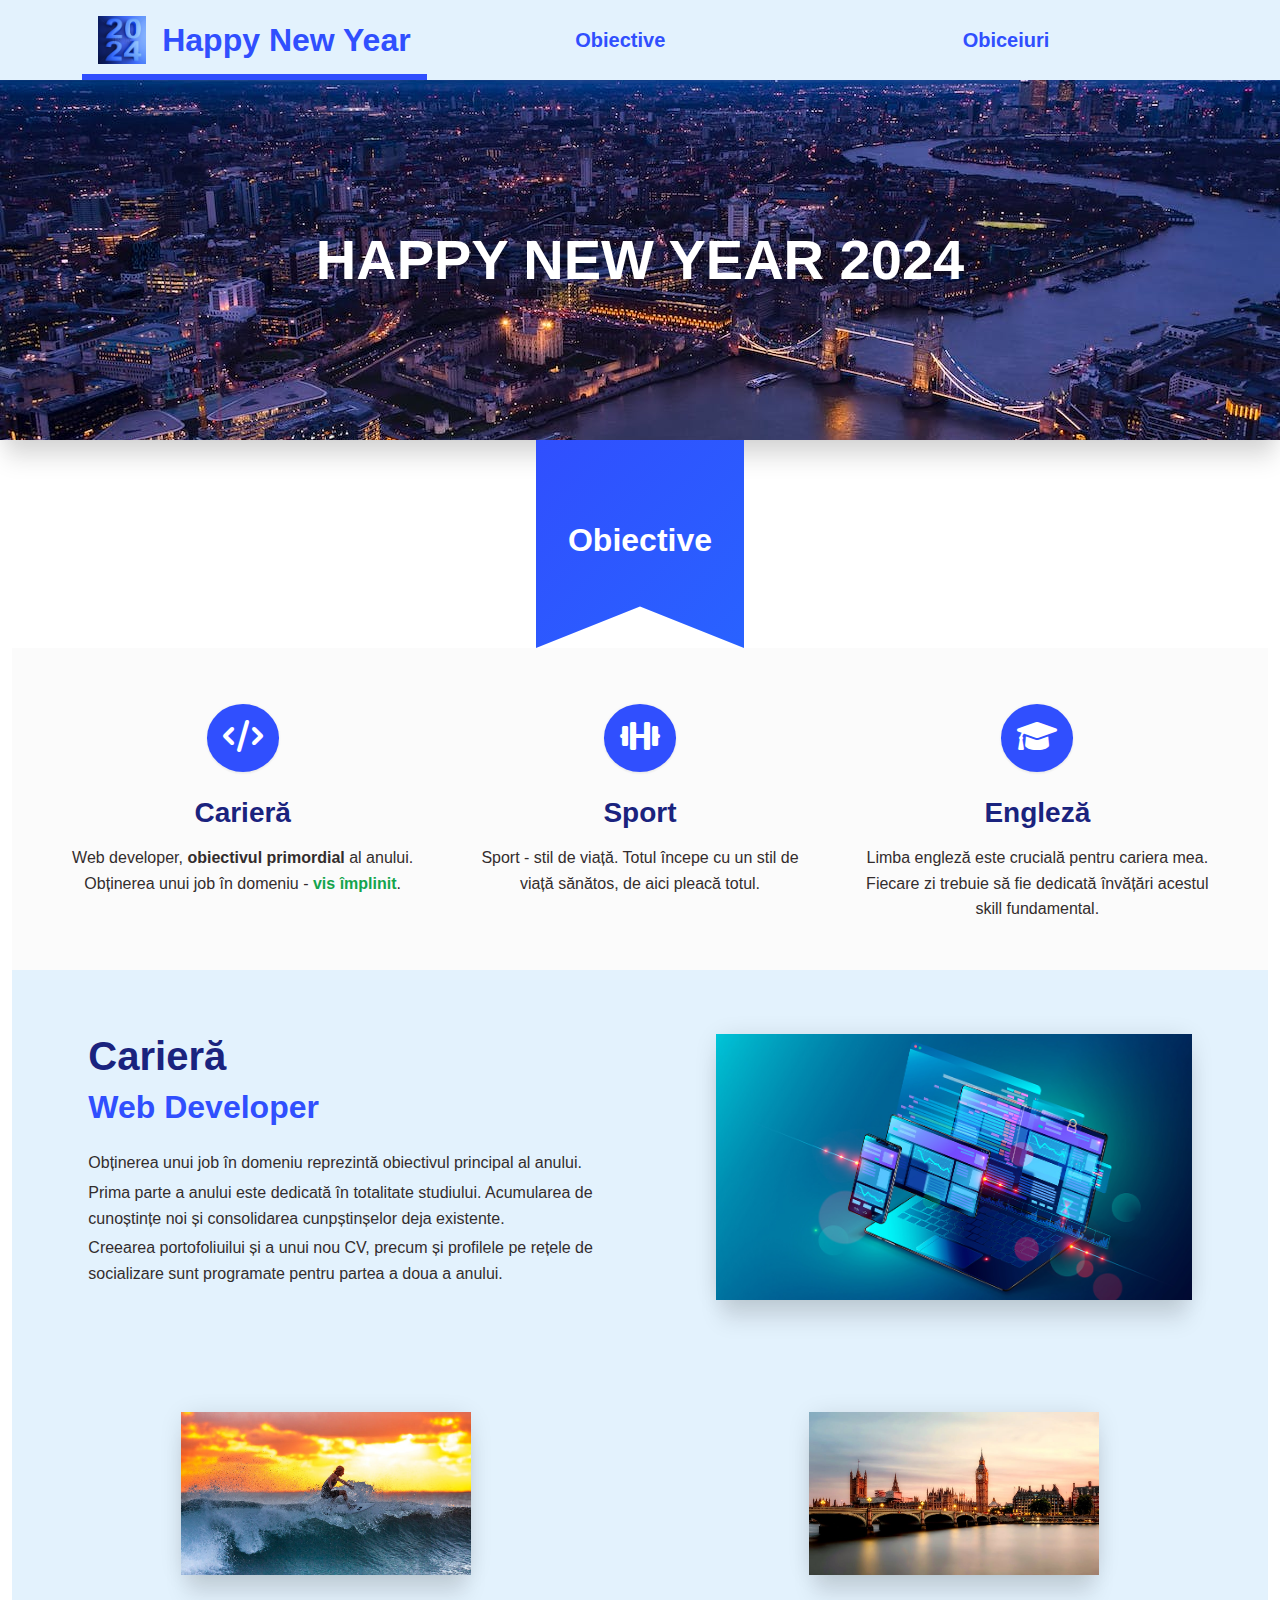
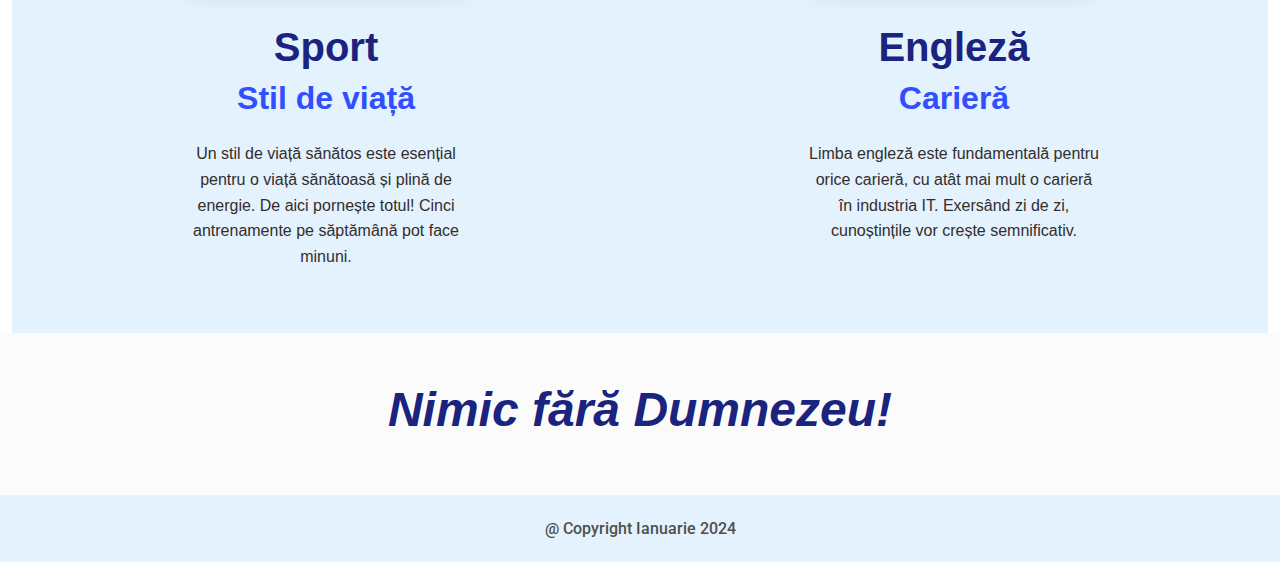
<file: index.html>
<!DOCTYPE html>
<html lang="en">

<head>
  <meta charset="UTF-8" />
  <meta name="viewport" content="width=device-width, initial-scale=1, shrink-to-fit=no" />
  <meta http-equiv="x-ua-compatible" content="ie=edge" />
  <title>Happy New Year 2024</title>
  <!-- Favicon -->
  <link rel="icon" href="img/2024.jpg" type="image/x-icon" />
  <!-- Font Awesome -->
  <link rel="stylesheet" href="https://cdnjs.cloudflare.com/ajax/libs/font-awesome/6.0.0/css/all.min.css" />
  <!-- Google Fonts Roboto -->
  <link rel="stylesheet" href="https://fonts.googleapis.com/css2?family=Roboto:wght@300;400;500;700;900&display=swap" />
  <!-- MDB -->
  <link rel="stylesheet" href="css/mdb.min.css" />
  <!-- My CSS -->
  <link rel="stylesheet" href="src/scss/style.css" />
</head>

<body>

  <!-- Header -->
  <header class="mb-0">
    <!-- Navbar -->
    <nav class="navbar navbar-expand-lg">
      <!-- Container wrapper -->
      <div class="container">
        <!-- Toggle button -->
        <button class="navbar-toggler" type="button" data-mdb-toggle="collapse"
          data-mdb-target="#navbarSupportedContent" aria-controls="navbarSupportedContent" aria-expanded="false"
          aria-label="Toggle navigation">
          <i class="fas fa-bars"></i>
        </button>

        <!-- Collapsible wrapper -->
        <div class="collapse navbar-collapse" id="navbarSupportedContent">
          <!-- Navbar brand -->
          <a class="navbar-brand active-link navbar-link ripple" data-ripple-color="blue" data-mdb-ripple-centered="true"
            href="index.html">
            <img src="img/2024.jpg" class="navbar-logo" alt="Fair Logo" />
            <h1 class="navbar-title">Happy New Year</h1>
          </a>
          <!-- Left links -->
          <ul class="navbar-nav d-flex justify-content-around">
            <li class="nav-item">
              <a class="nav-link navbar-link ripple" data-ripple-color="blue" data-mdb-ripple-centered="true"
                href="objectives.html">Obiective</a>
            </li>
            <li class="nav-item">
              <a class="nav-link navbar-link ripple" data-ripple-color="blue" data-mdb-ripple-centered="true"
                href="habits.html">Obiceiuri</a>
            </li>
          </ul>
          <!-- Left links -->
        </div>
        <!-- Collapsible wrapper -->
      </div>
      <!-- Container wrapper -->
    </nav>
    <!-- Navbar -->
    <!-- Intro -->
    <section class="container-fluid intro m-0 p-0 shadow-5-strong">
      <h1 class="title m-0">Happy new year 2024</h1>
    </section>
    <!-- Intro -->
    <!-- Hero -->
    <div class="hero">
      <!-- Background -->
      <svg xmlns="http://www.w3.org/2000/svg" viewBox="0 0 100 100" class="hero-background">
        <defs>
          <linearGradient id="customGradient" x1="0%" y1="0%" x2="100%" y2="100%">
            <stop offset="0%" style="stop-color: #304FFE;" />
            <stop offset="100%" style="stop-color: #2962FF;" />
          </linearGradient>
        </defs>
        <polygon points="0,0 100,0 100,100 50,80 0,100" fill="url(#customGradient)" />
      </svg>
      <!-- Background -->

      <!-- Content -->
      <div class="hero-content">
        <h1 class="title">Obiective</h1>
      </div>
      <!-- Content -->

    </div>
    <!-- Hero -->

  </header>
  <!-- Header -->

  <!-- Main -->
  <main class="mb-0">
    <!-- Container -->
    <div class="container-fluid">
      <!-- Main objectives -->
      <section class="row main-objectives gx-5 gy-4">
        <div class="col-lg-4 col-sm-6 col-12 text-center">
          <div class="p-3 custom-badge rounded-circle shadow-2 d-inline-block mb-4">
            <i class="fas fa-code fa-2x fa-fw"></i>
          </div>
          <h3 class="sub-title mb-3">Carieră</h3>
          <p class="text">
            Web developer, <strong>obiectivul primordial</strong> al anului. Obținerea unui job în domeniu - <strong
              class="text-success">vis împlinit</strong>.
          </p>
        </div>
        <div class="col-lg-4 col-sm-6 col-12 text-center">
          <div class="p-3 custom-badge rounded-circle shadow-2 d-inline-block mb-4">
            <i class="fas fa-dumbbell fa-2x fa-fw"></i>
          </div>
          <h3 class="sub-title mb-3">Sport</h3>
          <p class="text">
            Sport - stil de viață. Totul începe cu un stil de viață sănătos, de aici pleacă totul.
          </p>
        </div>
        <div class="col-lg-4 col-sm-6 col-12 text-center">
          <div class="p-3 custom-badge rounded-circle shadow-2 d-inline-block mb-4">
            <i class="fas fa-graduation-cap fa-2x fa-fw"></i>
          </div>
          <h3 class="sub-title mb-3">Engleză</h3>
          <p class="text">
            Limba engleză este crucială pentru cariera mea. Fiecare zi trebuie să fie dedicată învățări acestul skill
            fundamental.
          </p>
        </div>
      </section>
      <!-- Main objectives -->
      <!-- Web Developer -->
      <section class="row justify-content-center align-items-center web-developer py-3 gx-5 gy-4 m-0">
        <div class="col-xxl-4 col-lg-6 col-md-6 col-12">
          <h3 class="sub-title text-start mb-2">Carieră</h3>
          <h4 class="title text-start mb-4">Web Developer</h4>
          <p class="text mb-1">
            Obținerea unui job în domeniu reprezintă obiectivul principal al anului.
          </p>
          <p class="text mb-1">
            Prima parte a anului este dedicată în totalitate studiului. Acumularea de cunoștințe noi și
            consolidarea cunpștinșelor deja existente.
          </p>
          <p class="text">
            Creearea portofoliuilui și a unui nou CV, precum și profilele pe rețele de socializare sunt programate
            pentru
            partea a doua a anului.
          </p>
        </div>
        <div class="col-xxl-4 col-lg-5 col-md-6 col-12">
          <img src="img/web-dev.jpg" alt="Web Developer" class="img-fluid shadow-5-strong rounded-0 my-lg-4 my-xxl-5">
        </div>
      </section>
      <!-- Web Developer -->
      <!-- Sport & English -->
      <section class="row life py-5 gx-5 gy-4 m-0">
        <div class="col-sm-6 col-12">
          <div class="col-lg-6 col-sm-8 col-10 text-center mx-auto">
            <img src="img/sport.jpg" alt="Sport & English" class="img-fluid shadow-5-strong mb-5">
            <h3 class="sub-title mb-2">Sport</h3>
            <h4 class="title mb-4">Stil de viață</h4>
            <p class="text">
              Un stil de viață sănătos este esențial pentru o viață sănătoasă și plină de energie. De aici pornește
              totul!
              Cinci antrenamente pe săptămână pot face minuni.
            </p>
          </div>
        </div>
        <div class="col-sm-6 col-12">
          <div class="col-lg-6 col-sm-8 col-10 text-center mx-auto">
            <img src="img/english.jpg" alt="Sport & English" class="img-fluid shadow-5-strong mb-5">
            <h3 class="sub-title mb-2">Engleză</h3>
            <h4 class="title mb-4">Carieră</h4>
            <p class="text">
              Limba engleză este fundamentală pentru orice carieră, cu atât mai mult o carieră în industria IT.
              Exersând zi de zi, cunoștințile vor crește semnificativ.
            </p>
          </div>
        </div>
      </section>
      <!-- Sport & English -->
      <!-- Everything -->
      <section class="row everything p-5 text-center">
        <h3 class="title">Nimic fără Dumnezeu!</h3>
      </section>
      <!-- Everything -->
    </div>
    <!-- Container -->
    <!-- Scroll Button -->
    <a id="scroll-button" class="btn btn-floating btn-lg btn-scroll ripple">
      <i class="fas fa-caret-up fa-2x"></i>
    </a>
    <!-- Scroll Button -->
  </main>
  <!-- Main -->

  <!-- Footer -->
  <footer>
    <!-- Footer Copyright -->
    <section class="text-center p-4">
      <h6 class="mb-0">@ Copyright Ianuarie 2024</h6>
    </section>
    <!-- Footer Copyright -->
  </footer>
  <!-- Footer -->

  <!-- MDB -->
  <script type="text/javascript" src="js/mdb.min.js"></script>
  <!-- Custom scripts -->
  <script type="text/javascript" src="src/js/style.js"></script>
</body>

</html>
</file>
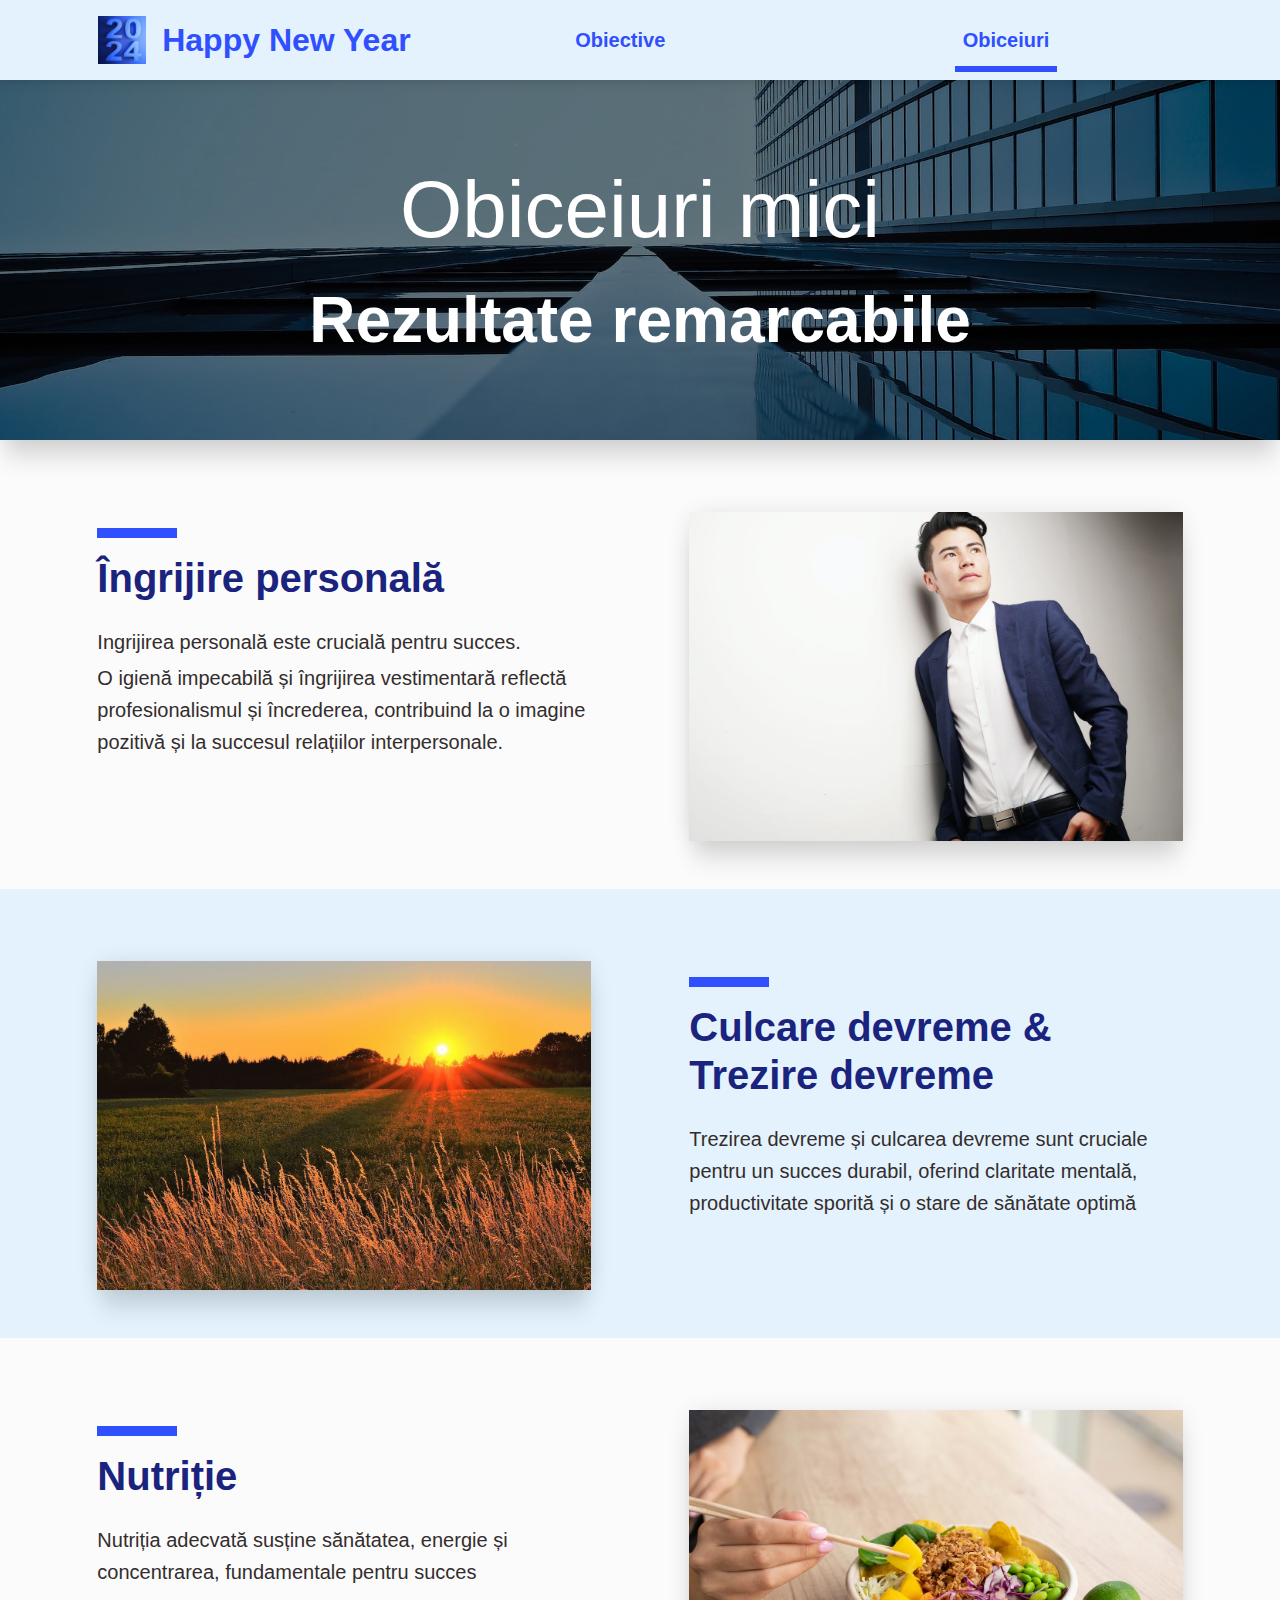
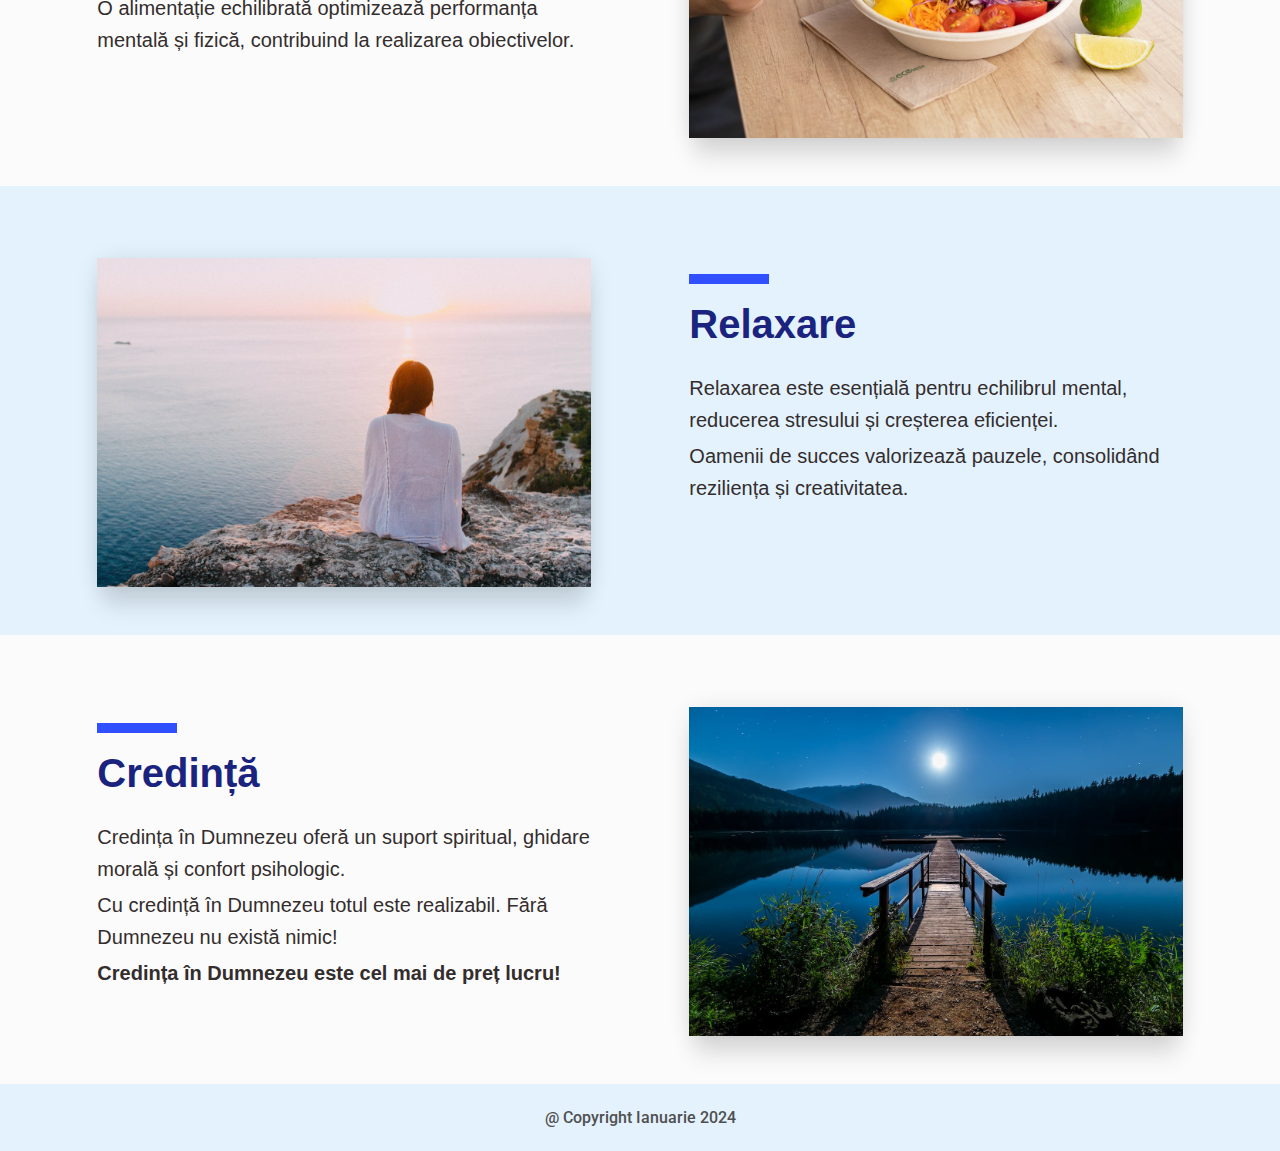
<file: habits.html>
<!DOCTYPE html>
<html lang="en">

<head>
    <meta charset="UTF-8" />
    <meta name="viewport" content="width=device-width, initial-scale=1, shrink-to-fit=no" />
    <meta http-equiv="x-ua-compatible" content="ie=edge" />
    <title>Obiceiuri</title>
    <!-- Favicon -->
    <link rel="icon" href="img/2024.jpg" type="image/x-icon" />
    <!-- Font Awesome -->
    <link rel="stylesheet" href="https://cdnjs.cloudflare.com/ajax/libs/font-awesome/6.0.0/css/all.min.css" />
    <!-- Google Fonts Roboto -->
    <link rel="stylesheet"
        href="https://fonts.googleapis.com/css2?family=Roboto:wght@300;400;500;700;900&display=swap" />
    <!-- MDB -->
    <link rel="stylesheet" href="css/mdb.min.css" />
    <!-- My CSS -->
    <link rel="stylesheet" href="src/scss/style.css" />
</head>

<body>

    <!-- Header -->
    <header class="mb-0">
        <!-- Navbar -->
        <nav class="navbar navbar-expand-lg">
            <!-- Container wrapper -->
            <div class="container">
                <!-- Toggle button -->
                <button class="navbar-toggler" type="button" data-mdb-toggle="collapse"
                    data-mdb-target="#navbarSupportedContent" aria-controls="navbarSupportedContent"
                    aria-expanded="false" aria-label="Toggle navigation">
                    <i class="fas fa-bars"></i>
                </button>

                <!-- Collapsible wrapper -->
                <div class="collapse navbar-collapse" id="navbarSupportedContent">
                    <!-- Navbar brand -->
                    <a class="navbar-brand navbar-link ripple" data-ripple-color="blue" data-mdb-ripple-centered="true"
                        href="index.html">
                        <img src="img/2024.jpg" class="navbar-logo" alt="Fair Logo" />
                        <h1 class="navbar-title">Happy New Year</h1>
                    </a>
                    <!-- Left links -->
                    <ul class="navbar-nav d-flex justify-content-around">
                        <li class="nav-item">
                            <a class="nav-link navbar-link ripple" data-ripple-color="blue" data-mdb-ripple-centered="true"
                                href="objectives.html">Obiective</a>
                        </li>
                        <li class="nav-item">
                            <a class="nav-link active-link navbar-link ripple" data-ripple-color="blue"
                                data-mdb-ripple-centered="true" href="habits.html">Obiceiuri</a>
                        </li>
                    </ul>
                    <!-- Left links -->
                </div>
                <!-- Collapsible wrapper -->
            </div>
            <!-- Container wrapper -->
        </nav>
        <!-- Navbar -->
        <!-- Intro -->
        <section class="container-fluid habits-intro p-0 m-0 shadow-5-strong">
            <!-- Mask -->
            <div class="habits-intro-mask">
                <h1 class="title m-0 mb-4">Obiceiuri mici</h1>
                <h2 class="sub-title m-0">Rezultate remarcabile</h2>
            </div>
            <!-- Mask -->
        </section>
        <!-- Intro -->
    </header>
    <!-- Header -->

    <!-- Main -->
    <main class="mb-0">
        <!-- Container -->
        <div class="container-fluid habits-content m-0 p-0">
            <!-- Appearance -->
            <section class="row appearance justify-content-around m-0 py-5 px-xl-5 px-md-4 px-3 gx-lg-5 gx-xl-0 gy-4">
                <!-- Content -->
                <div class="col-xxl-4 col-xl-5 col-lg-6 col-md-10 col-12">
                    <hr class="hr-title mb-3">
                    <h3 class="title mb-4">Îngrijire personală</h3>
                    <p class="text mb-1">
                        Ingrijirea personală este crucială pentru succes.
                    </p>
                    <p class="text m-0">
                        O igienă impecabilă și îngrijirea vestimentară
                        reflectă profesionalismul și încrederea, contribuind la o imagine pozitivă și la succesul
                        relațiilor interpersonale.
                    </p>
                </div>
                <!-- Content -->
                <!-- Image -->
                <div class="col-xxl-4 col-xl-5 col-lg-6 col-md-10 col-12 align-self-lg-center">
                    <img src="img/suit.jpg" alt="Băiat îmbrăcat la costum" class="img-fluid shadow-5-strong rounded-0">
                </div>
                <!-- Image -->
            </section>
            <!-- Appearance -->
            <!-- Rest -->
            <section class="row rest justify-content-around m-0 py-5 px-xl-5 px-md-4 px-3 gx-lg-5 gx-xl-0 gy-4">
                <!-- Image -->
                <div class="col-xxl-4 col-xl-5 col-lg-6 col-md-10 col-12 align-self-lg-cente order-lg-1 order-2">
                    <img src="img/sunrise.jpg" alt="Răsărit de soare" class="img-fluid shadow-5-strong rounded-0">
                </div>
                <!-- Image -->
                <!-- Content -->
                <div class="col-xxl-4 col-xl-5 col-lg-6 col-md-10 col-12 order-lg-2 order-1">
                    <hr class="hr-title mb-3">
                    <h3 class="title mb-4">Culcare devreme & Trezire devreme</h3>
                    <p class="text m-0">
                        Trezirea devreme și culcarea devreme sunt cruciale pentru un succes durabil, oferind claritate
                        mentală, productivitate sporită și o stare de sănătate optimă
                    </p>
                </div>
                <!-- Content -->
            </section>
            <!-- Rest -->
            <!-- Nutrition -->
            <section class="row nutrition justify-content-around m-0 py-5 px-xl-5 px-md-4 px-3 gx-lg-5 gx-xl-0 gy-4">
                <!-- Content -->
                <div class="col-xxl-4 col-xl-5 col-lg-6 col-md-10 col-12">
                    <hr class="hr-title mb-3">
                    <h3 class="title mb-4">Nutriție</h3>
                    <p class="text mb-1">
                        Nutriția adecvată susține sănătatea, energie și concentrarea, fundamentale pentru succes
                    </p>
                    <p class="text m-0">
                        O alimentație echilibrată optimizează performanța mentală și fizică, contribuind la realizarea
                        obiectivelor.
                    </p>
                </div>
                <!-- Content -->
                <!-- Image -->
                <div class="col-xxl-4 col-xl-5 col-lg-6 col-md-10 col-12 align-self-lg-center">
                    <img src="img/nutrition.jpg" alt="Imagine cu mâncare sănătoasă"
                        class="img-fluid shadow-5-strong rounded-0">
                </div>
                <!-- Image -->
            </section>
            <!-- Nutrition -->
            <!-- Relaxation -->
            <section class="row relaxation justify-content-around m-0 py-5 px-xl-5 px-md-4 px-3 gx-lg-5 gx-xl-0 gy-4">
                <!-- Image -->
                <div class="col-xxl-4 col-xl-5 col-lg-6 col-md-10 col-12 align-self-lg-center order-lg-1 order-2">
                    <img src="img/relaxation.jpg" alt="Imagine cu o fată care privește apusul sau răsăritul de soare"
                        class="img-fluid shadow-5-strong rounded-0">
                </div>
                <!-- Image -->
                <!-- Content -->
                <div class="col-xxl-4 col-xl-5 col-lg-6 col-md-10 col-12 order-lg-2 order-1">
                    <hr class="hr-title mb-3">
                    <h3 class="title mb-4">Relaxare</h3>
                    <p class="text mb-1">
                        Relaxarea este esențială pentru echilibrul mental, reducerea stresului și creșterea eficienței.
                    </p>
                    <p class="text m-0">
                        Oamenii de succes valorizează pauzele, consolidând reziliența și creativitatea.
                    </p>
                </div>
                <!-- Content -->
            </section>
            <!-- Relaxation -->
            <!-- Faith -->
            <section class="row Faith justify-content-around m-0 py-5 px-xl-5 px-md-4 px-3 gx-lg-5 gx-xl-0 gy-4">
                <!-- Content -->
                <div class="col-xxl-4 col-xl-5 col-lg-6 col-md-10 col-12">
                    <hr class="hr-title mb-3">
                    <h3 class="title mb-4">Credință</h3>
                    <p class="text mb-1">
                        Credința în Dumnezeu oferă un suport spiritual, ghidare morală și confort psihologic.
                    </p>
                    <p class="text mb-1">
                        Cu credință în Dumnezeu totul este realizabil. Fără Dumnezeu nu există nimic!
                    </p>
                    <p class="text m-0">
                        <strong>Credința în Dumnezeu este cel mai de preț lucru!</strong>
                    </p>
                </div>
                <!-- Content -->
                <!-- Image -->
                <div class="col-xxl-4 col-xl-5 col-lg-6 col-md-10 col-12 align-self-lg-center">
                    <img src="img/sky-full-moon.jpg" alt="Cer cu lună plină"
                        class="img-fluid shadow-5-strong rounded-0">
                </div>
                <!-- Image -->
            </section>
            <!-- Faith -->
        </div>
        <!-- Container -->
        <!-- Scroll Button -->
        <a id="scroll-button" class="btn btn-floating btn-lg btn-scroll ripple">
            <i class="fas fa-caret-up fa-2x"></i>
        </a>
        <!-- Scroll Button -->
    </main>
    <!-- Main -->

    <!-- Footer -->
    <footer>
        <!-- Footer Copyright -->
        <section class="text-center p-4">
            <h6 class="mb-0">@ Copyright Ianuarie 2024</h6>
        </section>
        <!-- Footer Copyright -->
    </footer>
    <!-- Footer -->

    <!-- MDB -->
    <script type="text/javascript" src="js/mdb.min.js"></script>
    <!-- Custom scripts -->
    <script type="text/javascript" src="src/js/style.js"></script>
</body>

</html>
</file>
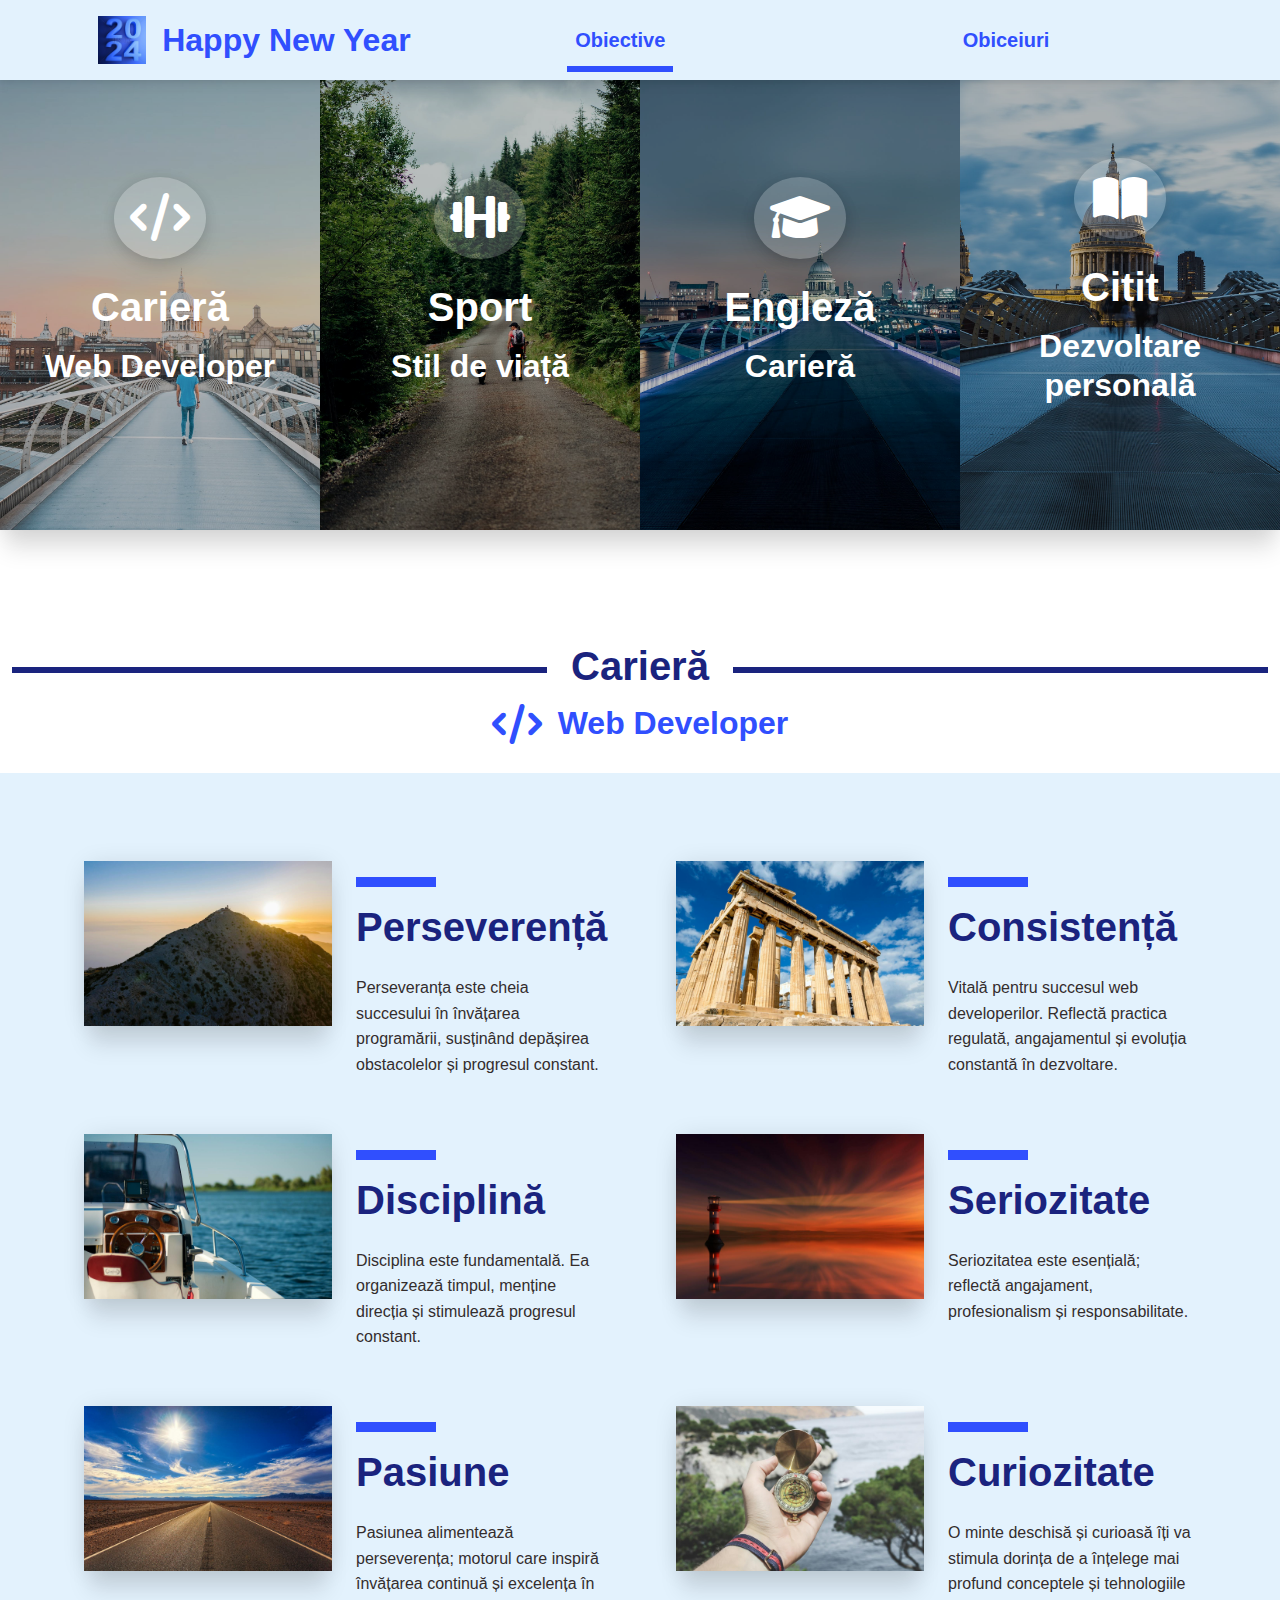
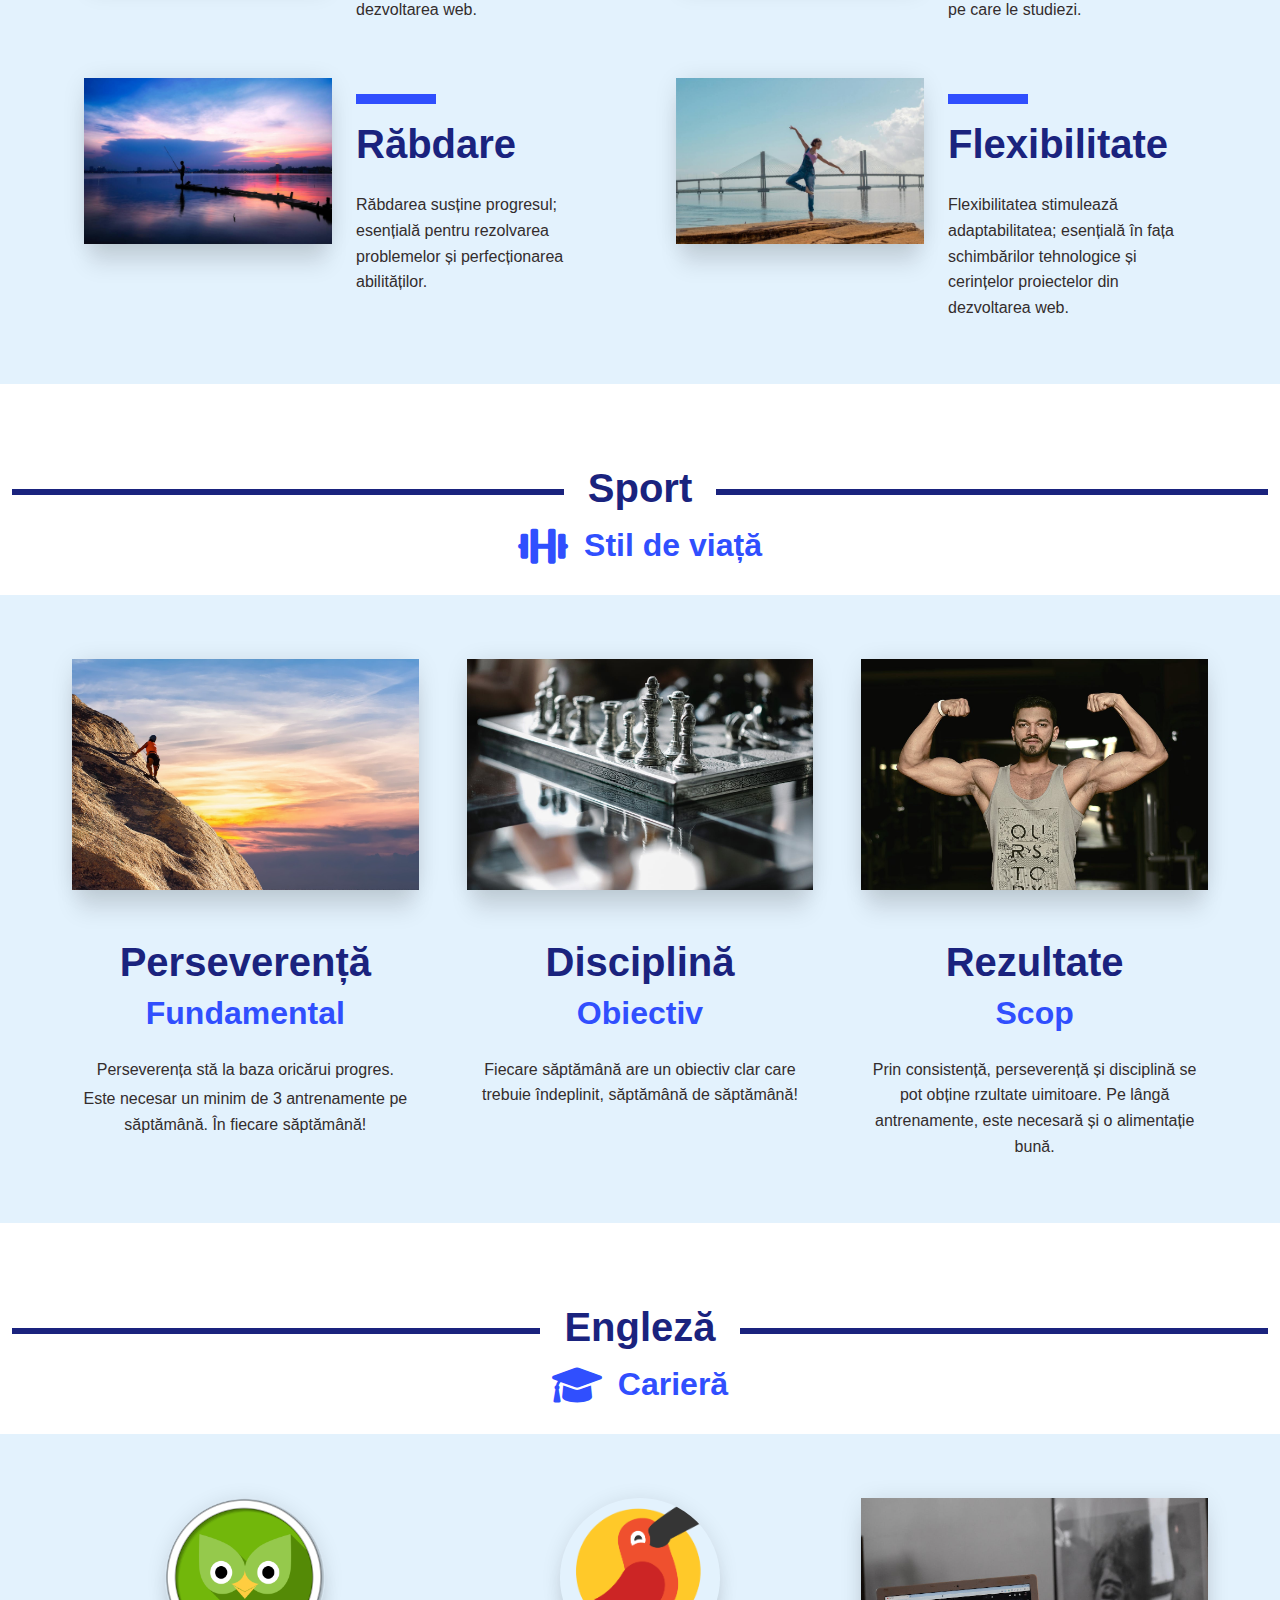
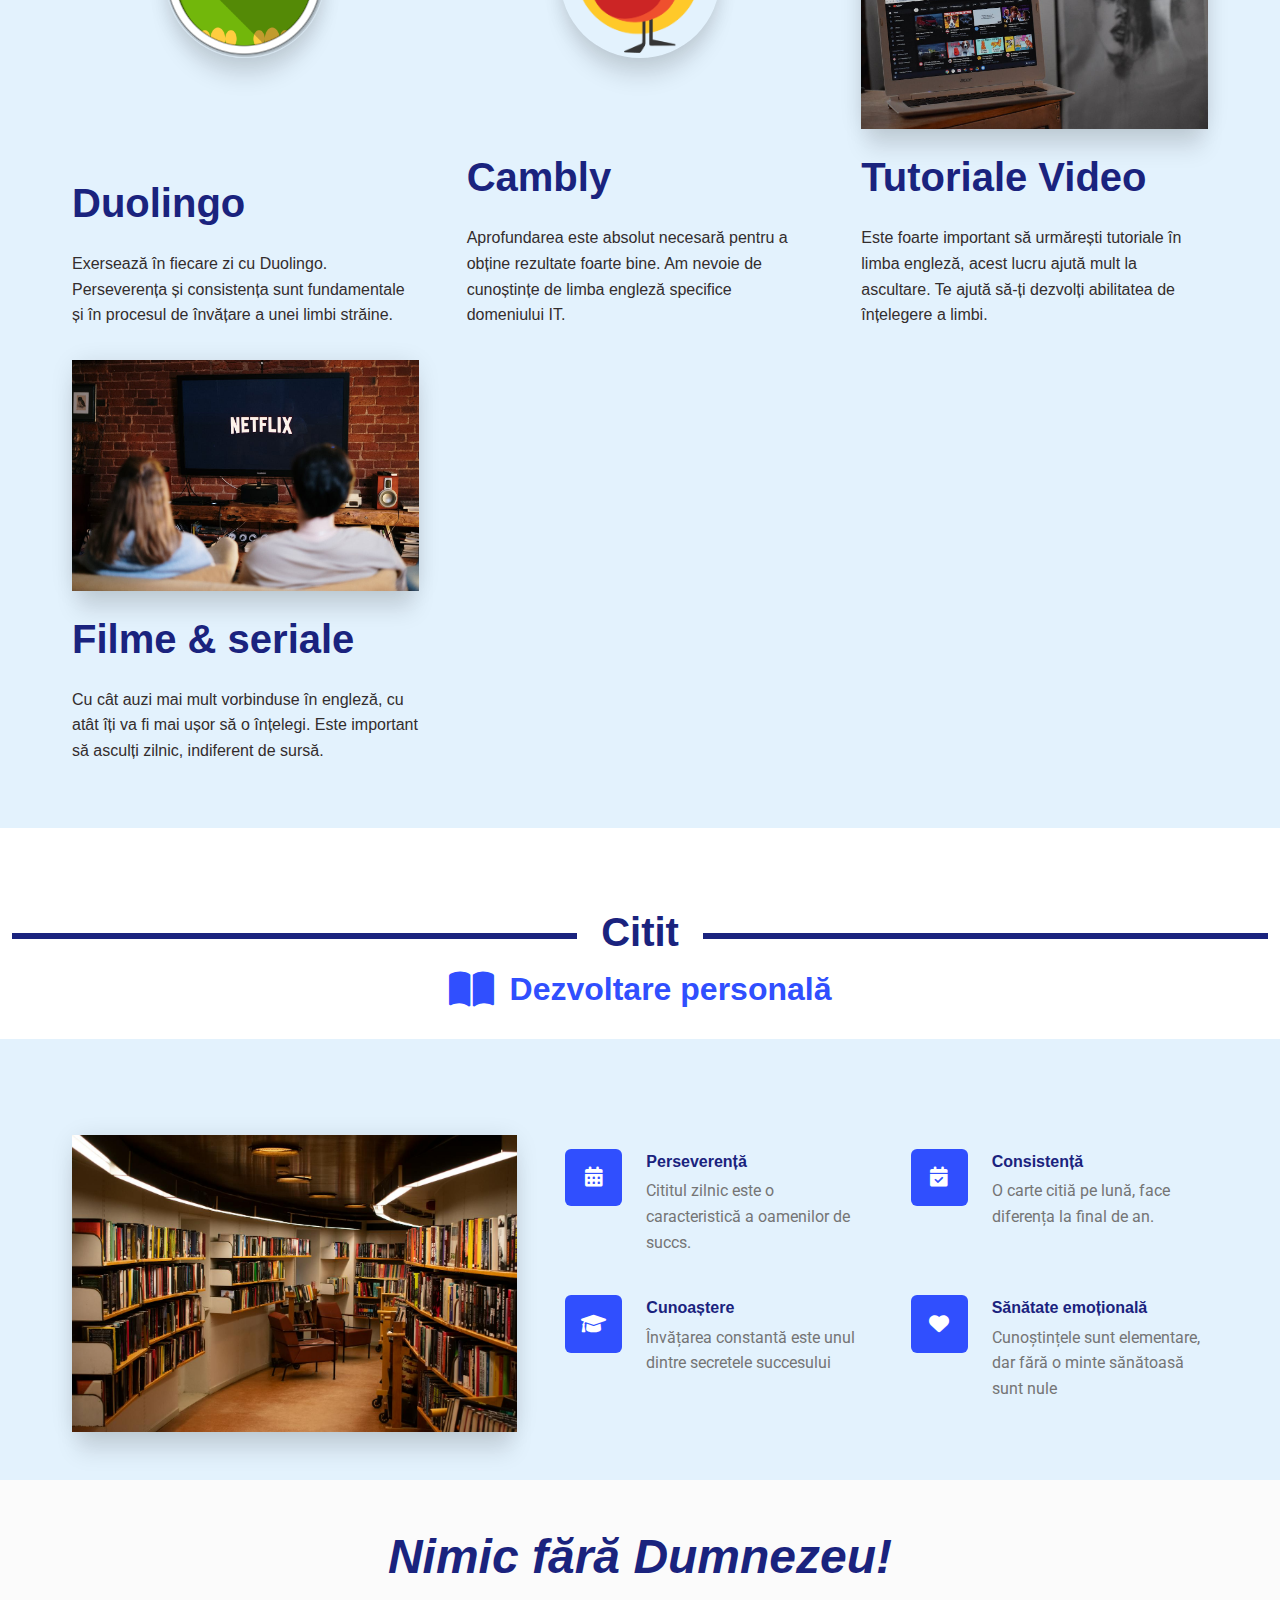
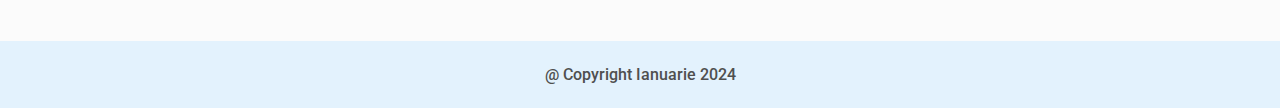
<file: objectives.html>
<!DOCTYPE html>
<html lang="en">

<head>
    <meta charset="UTF-8">
    <meta name="viewport" content="width=device-width, initial-scale=1, shrink-to-fit=no" />
    <meta http-equiv="x-ua-compatible" content="ie=edge" />
    <title>Obiective</title>
    <!-- Favicon -->
    <link rel="icon" href="img/2024.jpg" type="image/x-icon" />
    <!-- Font Awesome -->
    <link rel="stylesheet" href="https://cdnjs.cloudflare.com/ajax/libs/font-awesome/6.0.0/css/all.min.css" />
    <!-- Google Fonts Roboto -->
    <link rel="stylesheet"
        href="https://fonts.googleapis.com/css2?family=Roboto:wght@300;400;500;700;900&display=swap" />
    <!-- MDB -->
    <link rel="stylesheet" href="css/mdb.min.css" />
    <!-- My CSS -->
    <link rel="stylesheet" href="src/scss/style.css" />
</head>

<body>

    <!-- Header -->
    <header class="mb-lg-7 mb-5">
        <!-- Navbar -->
        <nav class="navbar navbar-expand-lg">
            <!-- Container wrapper -->
            <div class="container">
                <!-- Toggle button -->
                <button class="navbar-toggler" type="button" data-mdb-toggle="collapse"
                    data-mdb-target="#navbarSupportedContent" aria-controls="navbarSupportedContent"
                    aria-expanded="false" aria-label="Toggle navigation">
                    <i class="fas fa-bars"></i>
                </button>

                <!-- Collapsible wrapper -->
                <div class="collapse navbar-collapse" id="navbarSupportedContent">
                    <!-- Navbar brand -->
                    <a class="navbar-brand navbar-link ripple" data-ripple-color="blue" data-mdb-ripple-centered="true"
                        href="index.html">
                        <img src="img/2024.jpg" class="navbar-logo" alt="Fair Logo" />
                        <h1 class="navbar-title">Happy New Year</h1>
                    </a>
                    <!-- Left links -->
                    <ul class="navbar-nav d-flex justify-content-around">
                        <li class="nav-item">
                            <a class="nav-link active-link navbar-link ripple" data-ripple-color="blue"
                                data-mdb-ripple-centered="true" href="objectives.html">Obiective</a>
                        </li>
                        <li class="nav-item">
                            <a class="nav-link navbar-link ripple" data-ripple-color="blue"
                                data-mdb-ripple-centered="true" href="habits.html">Obiceiuri</a>
                        </li>
                    </ul>
                    <!-- Left links -->
                </div>
                <!-- Collapsible wrapper -->
            </div>
            <!-- Container wrapper -->
        </nav>
        <!-- Navbar -->

        <!-- Intro -->
        <section class="container-fluid main-intro m-0 shadow-5-strong rounded-0">
            <div class="row h-100">
                <div class="col-lg-3 col-sm-6 main-intro-career p-0 m-0 order-lg-1 order-3">
                    <div
                        class="main-intro-mask d-flex flex-column justify-content-center align-items-center p-lg-0 p-5">
                        <div class="p-3 custom-badge rounded-circle shadow-4-strong d-inline-block mb-4">
                            <i class="fas fa-code fa-3x fa-fw"></i>
                        </div>
                        <h3 class="title mb-3">Carieră</h3>
                        <h4 class="sub-title text-center mb-lg-5 mb-0">Web Developer</h4>
                    </div>
                </div>
                <div class="col-lg-3 col-sm-6 main-intro-sport p-0 m-0 order-lg-2 order-1">
                    <div
                        class="main-intro-mask d-flex flex-column justify-content-center align-items-center p-lg-0 p-5">
                        <div class="p-3 custom-badge rounded-circle shadow-4-strong d-inline-block mb-4">
                            <i class="fas fa-dumbbell fa-3x fa-fw"></i>
                        </div>
                        <h3 class="title mb-3">Sport</h3>
                        <h4 class="sub-title text-center mb-lg-5 mb-0">Stil de viață</h4>
                    </div>
                </div>
                <div class="col-lg-3 col-sm-6 main-intro-english p-0 m-0 order-lg-3 order-2">
                    <div
                        class="main-intro-mask d-flex flex-column justify-content-center align-items-center p-lg-0 p-5">
                        <div class="p-3 custom-badge rounded-circle shadow-4-strong d-inline-block mb-4">
                            <i class="fas fa-graduation-cap fa-3x fa-fw"></i>
                        </div>
                        <h3 class="title mb-3">Engleză</h3>
                        <h4 class="sub-title text-center mb-lg-5 mb-0">Carieră</h4>
                    </div>
                </div>
                <div class="col-lg-3 col-sm-6 main-intro-book p-0 m-0 order-4">
                    <div
                        class="main-intro-mask d-flex flex-column justify-content-center align-items-center p-lg-0 py-5 px-3 px-xxl-0">
                        <div class="p-3 custom-badge rounded-circle shadow-4-strong d-inline-block mb-4">
                            <i class="fas fa-book-open fa-3x fa-fw"></i>
                        </div>
                        <h3 class="title mb-3">Citit</h3>
                        <h4 class="sub-title mb-lg-5 mb-0 text-center">Dezvoltare personală</h4>
                    </div>
                </div>
            </div>
        </section>
        <!-- Intro -->
    </header>
    <!-- Header -->

    <!-- Main -->
    <main>
        <!-- Container -->
        <div class="container-fluid pt-5 pb-0 px-0 m-0">
            <!-- Career -->
            <section class="row career m-0 mb-xl-8 mb-lg-7 mb-5">
                <!-- Title -->
                <div class="col-12 career-heading mb-4">
                    <div class="row align-items-center">
                        <div class="col">
                            <hr class="hr-heading">
                        </div>
                        <div class="col-auto">
                            <h1 class="sub-title">Carieră</h1>
                        </div>
                        <div class="col">
                            <hr class="hr-heading">
                        </div>
                    </div>
                    <div class="row">
                        <div class="col-12 d-flex justify-content-center align-items-center title">
                            <i class="fas fa-code fa-lg me-3"></i>
                            <span>Web Developer</span>
                        </div>
                    </div>
                </div>
                <!-- Title -->

                <!-- Content -->
                <div class="col-12 px-xxl-0 py-md-5 px-md-5 p-3 career-content">
                    <!-- Grid row 1 -->
                    <div class="row m-0 gx-5 gy-3 justify-content-around">
                        <div class="col-xxl-5 col-lg-6 col-12">
                            <div class="row m-0 g-4 justify-content-around">
                                <div class="col-6">
                                    <img src="img/top-montain.jpg" alt="Pe vârf de munte"
                                        class="img-fluid shadow-5-strong rounded-0">
                                </div>
                                <div class="col-6">
                                    <hr class="hr-title">
                                    <h3 class="sub-title mb-4">Perseverență</h3>
                                    <p class="text">
                                        Perseveranța este cheia succesului în învățarea programării, susținând depășirea
                                        obstacolelor și progresul constant.
                                    </p>
                                </div>
                            </div>
                        </div>
                        <div class="col-xxl-5 col-lg-6 col-12">
                            <div class="row m-0 g-4 justify-content-around">
                                <div class="col-6">
                                    <img src="img/foundation.jpg" alt="Athena, clădire antică."
                                        class="img-fluid shadow-5-strong rounded-0">
                                </div>
                                <div class="col-6">
                                    <hr class="hr-title">
                                    <h3 class="sub-title mb-4">Consistență</h3>
                                    <p class="text">
                                        Vitală pentru succesul web developerilor. Reflectă practica regulată,
                                        angajamentul
                                        și evoluția constantă în dezvoltare.
                                    </p>
                                </div>
                            </div>
                        </div>
                    </div>
                    <!-- Grid row 1 -->
                    <!-- Grid row 2 -->
                    <div class="row m-0 gx-5 gy-3 justify-content-around">
                        <div class="col-xxl-5 col-lg-6 col-12">
                            <div class="row m-0 g-4 justify-content-around">
                                <div class="col-6">
                                    <img src="img/ship-rubber.jpg" alt="Cârmă de corabie"
                                        class="img-fluid shadow-5-strong rounded-0">
                                </div>
                                <div class="col-6">
                                    <hr class="hr-title">
                                    <h3 class="sub-title mb-4">Disciplină</h3>
                                    <p class="text">
                                        Disciplina este fundamentală. Ea organizează timpul, menține direcția și
                                        stimulează
                                        progresul constant.
                                    </p>
                                </div>
                            </div>
                        </div>
                        <div class="col-xxl-5 col-lg-6 col-12">
                            <div class="row m-0 g-4 justify-content-around">
                                <div class="col-6">
                                    <img src="img/lighthouse.jpg" alt="Far care luminează"
                                        class="img-fluid shadow-5-strong rounded-0">
                                </div>
                                <div class="col-6">
                                    <hr class="hr-title">
                                    <h3 class="sub-title mb-4">Seriozitate</h3>
                                    <p class="text">
                                        Seriozitatea este esențială; reflectă angajament, profesionalism și
                                        responsabilitate.
                                </div>
                            </div>
                        </div>
                    </div>
                    <!-- Grid row 2 -->
                    <!-- Grid row 3 -->
                    <div class="row m-0 gx-5 gy-3 justify-content-around">
                        <div class="col-xxl-5 col-lg-6 col-12">
                            <div class="row m-0 g-4 justify-content-around">
                                <div class="col-6">
                                    <img src="img/sun-road.jpg" alt="Soare care luminează drumul"
                                        class="img-fluid shadow-5-strong rounded-0">
                                </div>
                                <div class="col-6">
                                    <hr class="hr-title">
                                    <h3 class="sub-title mb-4">Pasiune</h3>
                                    <p class="text">
                                        Pasiunea alimentează perseverența; motorul care inspiră învățarea continuă și
                                        excelența în dezvoltarea web.
                                    </p>
                                </div>
                            </div>
                        </div>
                        <div class="col-xxl-5 col-lg-6 col-12">
                            <div class="row m-0 g-4 justify-content-around">
                                <div class="col-6">
                                    <img src="img/compass.jpg" alt="Busolă"
                                        class="img-fluid shadow-5-strong rounded-0">
                                </div>
                                <div class="col-6">
                                    <hr class="hr-title">
                                    <h3 class="sub-title mb-4">Curiozitate</h3>
                                    <p class="text">
                                        O minte deschisă și curioasă îți va stimula dorința de a înțelege mai profund
                                        conceptele și tehnologiile pe care le studiezi.
                                </div>
                            </div>
                        </div>
                    </div>
                    <!-- Grid row 3 -->
                    <!-- Grid row 4 -->
                    <div class="row m-0 gx-5 gy-3 justify-content-around">
                        <div class="col-xxl-5 col-lg-6 col-12">
                            <div class="row m-0 g-4 justify-content-around">
                                <div class="col-6">
                                    <img src="img/fishing.jpg" alt="Pescuit"
                                        class="img-fluid shadow-5-strong rounded-0">
                                </div>
                                <div class="col-6">
                                    <hr class="hr-title">
                                    <h3 class="sub-title mb-4">Răbdare</h3>
                                    <p class="text">
                                        Răbdarea susține progresul; esențială pentru rezolvarea problemelor și
                                        perfecționarea abilităților.
                                    </p>
                                </div>
                            </div>
                        </div>
                        <div class="col-xxl-5 col-lg-6 col-12">
                            <div class="row m-0 g-4 justify-content-around">
                                <div class="col-6">
                                    <img src="img/flexibility-exercises.jpg" alt="Fată care face sport/yoga"
                                        class="img-fluid shadow-5-strong rounded-0">
                                </div>
                                <div class="col-6">
                                    <hr class="hr-title">
                                    <h3 class="sub-title mb-4">Flexibilitate</h3>
                                    <p class="text">
                                        Flexibilitatea stimulează adaptabilitatea; esențială în fața schimbărilor
                                        tehnologice și cerințelor proiectelor din dezvoltarea web.
                                </div>
                            </div>
                        </div>
                    </div>
                    <!-- Grid row 4 -->
                </div>
                <!-- Content -->
            </section>
            <!-- Career -->
            <!-- Sport -->
            <section class="row sport m-0 mb-xl-8 mb-lg-7 mb-5">
                <!-- Title -->
                <div class="col-12 sport-heading mb-4">
                    <div class="row align-items-center">
                        <div class="col">
                            <hr class="hr-heading">
                        </div>
                        <div class="col-auto">
                            <h1 class="sub-title">Sport</h1>
                        </div>
                        <div class="col">
                            <hr class="hr-heading">
                        </div>
                    </div>
                    <div class="row">
                        <div class="col-12 d-flex justify-content-center align-items-center title">
                            <i class="fas fa-dumbbell fa-lg me-3"></i>
                            <span>Stil de viață</span>
                        </div>
                    </div>
                </div>
                <!-- Title -->
                <!-- Content -->
                <div class="col-12 px-xxl-0 py-md-5 px-md-5 p-3 sport-content">
                    <div class="row gx-5 gy-3 m-0 justify-content-around">
                        <div class="col-xxl-3 col-lg-4 col-md-6 col-sm-8 col-12 text-center">
                            <img src="img/determination.jpg" alt="Imagine cu o persoană care se cațără pe munte"
                                class="img-fluid shadow-5-strong rounded-0 mb-xl-5 mb-lg-4 mb-3">
                            <h3 class="sub-title mb-2">Perseverență</h3>
                            <h4 class="title mb-4">Fundamental</h4>
                            <p class="text mb-1">
                                Perseverența stă la baza oricărui progres.
                            </p>
                            <p class="text">
                                Este necesar un minim de 3 antrenamente pe săptămână. În fiecare săptămână!
                            </p>
                        </div>
                        <div class="col-xxl-3 col-lg-4 col-md-6 col-sm-8 col-12 text-center">
                            <img src="img/discipline.jpg" alt="Imagine cu piese de șah"
                                class="img-fluid shadow-5-strong rounded-0 mb-xl-5 mb-lg-4 mb-3">
                            <h3 class="sub-title mb-2">Disciplină</h3>
                            <h4 class="title mb-4">Obiectiv</h4>
                            <p class="text">
                                Fiecare săptămână are un obiectiv clar care trebuie îndeplinit, săptămână de săptămână!
                            </p>
                        </div>
                        <div class="col-xxl-3 col-lg-4 col-md-10 col-sm-8 col-12 text-center">
                            <img src="img/results.jpg" alt="UImagine cu un baiat musculos"
                                class="img-fluid shadow-5-strong rounded-0 mb-xl-5 mb-lg-4 mb-3">
                            <h3 class="sub-title mb-2">Rezultate</h3>
                            <h4 class="title mb-4">Scop</h4>
                            <p class="text">
                                Prin consistență, perseverență și disciplină se pot obține rzultate uimitoare. Pe lângă
                                antrenamente,
                                este necesară și o alimentație bună.
                            </p>
                        </div>
                    </div>
                </div>
                <!-- Content -->
            </section>
            <!-- Sport -->
            <!-- English -->
            <section class="row english m-0 mb-xl-8 mb-lg-7 mb-5">
                <!-- Title -->
                <div class="col-12 english-heading mb-4">
                    <div class="row align-items-center">
                        <div class="col">
                            <hr class="hr-heading">
                        </div>
                        <div class="col-auto">
                            <h1 class="sub-title">Engleză</h1>
                        </div>
                        <div class="col">
                            <hr class="hr-heading">
                        </div>
                    </div>
                    <div class="row">
                        <div class="col-12 d-flex justify-content-center align-items-center title">
                            <i class="fas fa-graduation-cap fa-lg me-3"></i>
                            <span>Carieră</span>
                        </div>
                    </div>
                </div>
                <!-- Title -->
                <!-- Content -->
                <div class="col-12 px-xxl-0 px-md-5 py-md-5 p-3 english-content">
                    <div class="row gx-5 gy-3 m-0">
                        <div class="col-xxl-3 col-xl-4 col-md-6 col-sm-10 col-12 d-flex flex-column">
                            <img src="img/duolingo.png" alt="Duolingo icon"
                                class="img-fluid mx-auto icon-english rounded-circle shadow-5-strong mb-xl-auto mb-5">
                            <h3 class="sub-title mb-4">Duolingo</h3>
                            <p class="text">
                                Exersează în fiecare zi cu Duolingo. Perseverența și consistența sunt fundamentale și în
                                procesul de învățare
                                a unei limbi străine.
                            </p>
                        </div>
                        <div class="col-xxl-3 col-xl-4 col-md-6 col-sm-10 col-12 d-flex flex-column">
                            <img src="img/cambly.png" alt=""
                                class="img-fluid mx-auto icon-english rounded-circle shadow-5-strong mb-xl-auto mb-5">
                            <h3 class="sub-title mb-4">Cambly</h3>
                            <p class="text">
                                Aprofundarea este absolut necesară pentru a obține rezultate foarte bine. Am nevoie de
                                cunoștințe de
                                limba engleză specifice domeniului IT.
                            </p>
                        </div>
                        <div class="col-xxl-3 col-xl-4 col-md-6 col-sm-10 col-12">
                            <img src="img/tutorials.jpg" alt=""
                                class="img-fluid rounded-0 shadow-5-strong mb-xxl-5 mb-lg-4 mb-3">
                            <h3 class="sub-title mb-4">Tutoriale Video</h3>
                            <p class="text">
                                Este foarte important să urmărești tutoriale în limba engleză, acest lucru ajută mult la
                                ascultare. Te ajută să-ți dezvolți abilitatea de înțelegere a limbi.
                            </p>
                        </div>
                        <div class="col-xxl-3 col-xl-4 col-md-6 col-sm-10 col-12">
                            <img src="img/movies.jpg" alt=""
                                class="img-fluid rounded-0 shadow-5-strong mb-xxl-5 mb-lg-4 mb-3">
                            <h3 class="sub-title mb-4">Filme & seriale</h3>
                            <p class="text">
                                Cu cât auzi mai mult vorbinduse în engleză, cu atât îți va fi mai ușor să o înțelegi.
                                Este important
                                să asculți zilnic, indiferent de sursă.
                            </p>
                        </div>
                    </div>
                </div>
                <!-- Content -->
            </section>
            <!-- English -->
            <!-- Book -->
            <section class="row book m-0">
                <!-- Title -->
                <div class="col-12 book-heading mb-4">
                    <div class="row align-items-center">
                        <div class="col">
                            <hr class="hr-heading">
                        </div>
                        <div class="col-auto">
                            <h1 class="sub-title">Citit</h1>
                        </div>
                        <div class="col">
                            <hr class="hr-heading">
                        </div>
                    </div>
                    <div class="row">
                        <div class="col-12 d-flex justify-content-center align-items-center title">
                            <i class="fas fa-book-open fa-lg me-3"></i>
                            <span>Dezvoltare personală</span>
                        </div>
                    </div>
                </div>
                <!-- Title -->
                <!-- Content -->
                <div class="col-12 px-xxl-0 px-md-5 py-md-5 p-3 book-content">
                    <!-- Grid row -->
                    <div class="row g-5 m-0 align-items-center justify-content-lg-center">
                        <!-- Image -->
                        <div class="col-xxl-4 col-xl-5 col-lg-10 col-12">
                            <img src="img/library.jpg" alt="Bibliotecă de cărți"
                                class="img-fluid shadow-5-strong rounded-0">
                        </div>
                        <!-- Image -->
                        <!-- Content -->
                        <div class="col-xxl-5 col-xl-7 col-lg-10 col-12">
                            <!-- Grid row -->
                            <div class="row gx-sm-5 gy-4">
                                <!-- Firlst Column -->
                                <div class="col-sm-6">
                                    <div class="d-flex align-items-start">
                                        <div class="flex-shrink-0 me-4">
                                            <div class="p-3 custom-badge rounded-4">
                                                <i class="fas fa-calendar-days fa-lg fa-fw"></i>
                                            </div>
                                        </div>
                                        <div class="flex-grow-1">
                                            <p class="title mb-1">Perseverență</p>
                                            <p class="text-muted">
                                                Cititul zilnic este o caracteristică a oamenilor de succs.
                                            </p>
                                        </div>
                                    </div>
                                </div>
                                <!-- Firlst Column -->
                                <!-- Second Column -->
                                <div class="col-sm-6">
                                    <div class="d-flex align-items-start">
                                        <div class="flex-shrink-0 me-4">
                                            <div class="p-3 custom-badge rounded-4">
                                                <i class="fas fa-calendar-check fa-lg fa-fw"></i>
                                            </div>
                                        </div>
                                        <div class="flex-grow-1">
                                            <p class="title mb-1">Consistență</p>
                                            <p class="text-muted">
                                                O carte citiă pe lună, face diferența la final de an.
                                            </p>
                                        </div>
                                    </div>
                                </div>
                                <!-- Second Column -->
                                <!-- Third Column -->
                                <div class="col-sm-6">
                                    <div class="d-flex align-items-start">
                                        <div class="flex-shrink-0 me-4">
                                            <div class="p-3 custom-badge rounded-4">
                                                <i class="fas fa-graduation-cap fa-lg fa-fw"></i>
                                            </div>
                                        </div>
                                        <div class="flex-grow-1">
                                            <p class="title mb-1">Cunoaștere</p>
                                            <p class="text-muted">
                                                Învățarea constantă este unul dintre secretele succesului
                                            </p>
                                        </div>
                                    </div>
                                </div>
                                <!-- Third Column -->
                                <!-- Fourth Column -->
                                <div class="col-sm-6">
                                    <div class="d-flex align-items-start">
                                        <div class="flex-shrink-0 me-4">
                                            <div class="p-3 custom-badge rounded-4">
                                                <i class="fas fa-heart fa-lg fa-fw"></i>
                                            </div>
                                        </div>
                                        <div class="flex-grow-1">
                                            <p class="title mb-1">Sănătate emoțională</p>
                                            <p class="text-muted">
                                                Cunoștințele sunt elementare, dar fără o minte sănătoasă sunt nule
                                            </p>
                                        </div>
                                    </div>
                                </div>
                                <!-- Fourth Column -->
                            </div>
                            <!-- Grid row -->
                        </div>
                        <!-- Content -->
                    </div>
                    <!-- Grid row -->
                </div>
                <!-- Content -->
            </section>
            <!-- Book -->
            <!-- Everything -->
            <section class="row everything p-5 text-center m-0">
                <h3 class="title">Nimic fără Dumnezeu!</h3>
            </section>
            <!-- Everything -->
        </div>
        <!-- Container -->
        <!-- Scroll Button -->
        <a id="scroll-button" class="btn btn-floating btn-lg btn-scroll ripple">
            <i class="fas fa-caret-up fa-2x"></i>
        </a>
        <!-- Scroll Button -->
    </main>
    <!-- Main -->

    <!-- Footer -->
    <footer>
        <!-- Footer Copyright -->
        <section class="text-center p-4">
            <h6 class="mb-0">@ Copyright Ianuarie 2024</h6>
        </section>
        <!-- Footer Copyright -->
    </footer>
    <!-- Footer -->

    <!-- MDB -->
    <script type="text/javascript" src="js/mdb.min.js"></script>
    <!-- Custom scripts -->
    <script type="text/javascript" src="src/js/style.js"></script>
</body>

</html>
</file>
